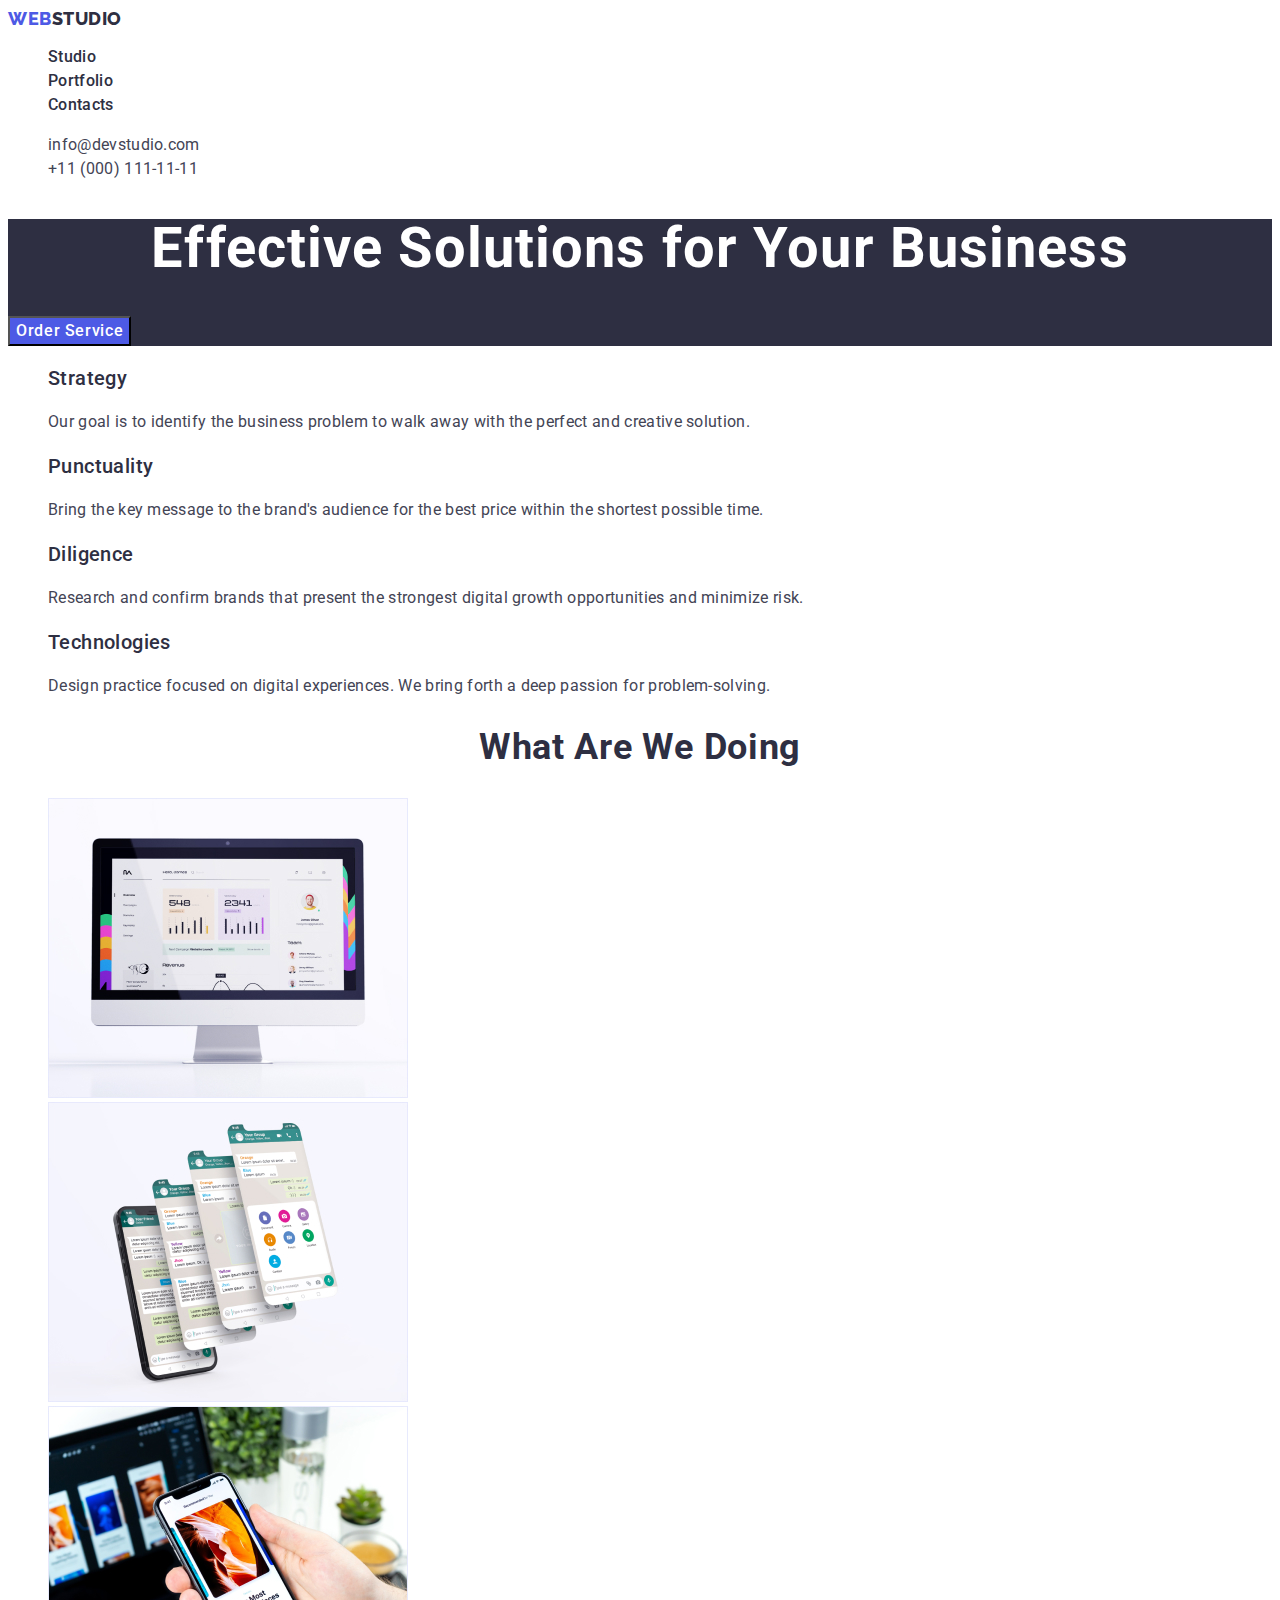
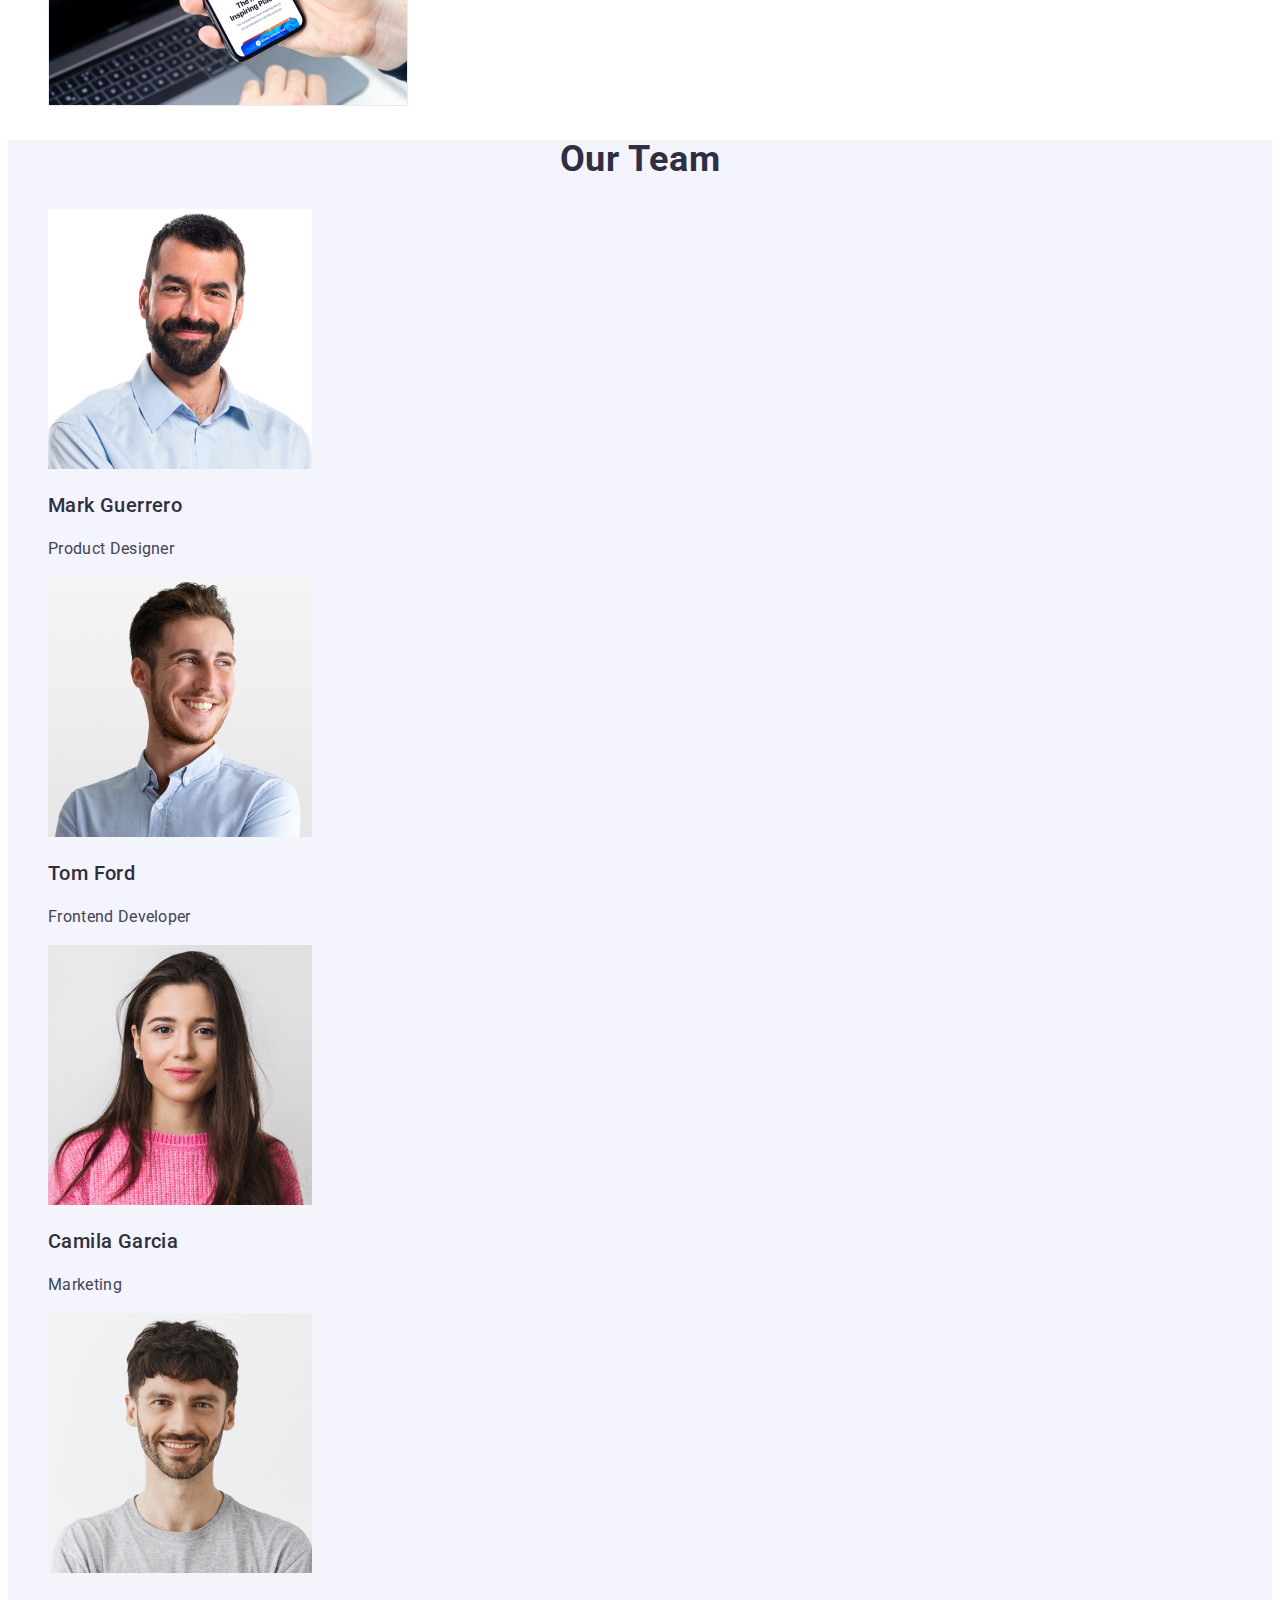
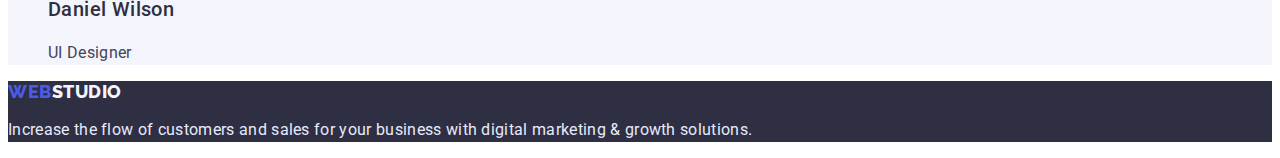
<file: index.html>
<!DOCTYPE html>
<html lang="en">

<head>
    <meta charset="UTF-8">
    <meta http-equiv="X-UA-Compatible" content="IE=edge">
    <meta name="viewport" content="width=device-width, initial-scale=1.0">
    <title>Document</title>
    <link rel="preconnect" href="https://fonts.googleapis.com">
    <link rel="preconnect" href="https://fonts.gstatic.com" crossorigin>
    <link
        href="https://fonts.googleapis.com/css2?family=Raleway:wght@800&family=Roboto:wght@400;500;700;900&display=swap"
        rel="stylesheet">
    <link rel="stylesheet" href="./css/styles.css" />
</head>

<body>
    <!-- HEADER -->
    <header class="header">
        <nav class="nav-header">
            <a class="header-logo link " href="./index.html">Web<span class="logo-studio">Studio</span>
            </a>
            <ul class="menu list ">
                <li class="menu-item">
                    <a class="menu-link link" href="./index.html">Studio</a>
                </li>
                <li class="menu-item">
                    <a class="menu-link link" href="./portfolio.html">Portfolio</a>
                </li>
                <li class="menu-item">
                    <a class="menu-link link" href="">Contacts</a>
                </li>
            </ul>
        </nav>
        <address class="address header-address">
            <ul class="address-list list">
                <li class="address-item"><a class="address link" href="mailto:info@devstudio.com">info@devstudio.com</a>
                </li>
                <li class="address-item"><a class="address link" href="tel:+110001111111">+11 (000) 111-11-11</a></li>
            </ul>
        </address>
    </header>

    <main>
        <!-- HERO -->
        <section class="hero">
            <h1 class="hero-title-top">Effective Solutions
                for Your Business</h1>
            <button type="button" class="hero-btn">Order Service</button>
        </section>
        <!-- DESCRIPTION -->
        <section class="description">
            <h2 class="description-title-hidden" hidden>features</h2>
            <ul class="description-list list">
                <li class="description-item list">
                    <h3 class="description-title">Strategy</h3>
                    <p class="description-text">Our goal is to identify the business
                        problem to walk away with the perfect and creative solution.</p>
                </li>
                <li class="description-item list">
                    <h3 class="description-title">Punctuality</h3>
                    <p class="description-text">Bring the key message to the brand's audience for the best price within
                        the
                        shortest possible
                        time.</p>
                </li>
                <li class="description-item list">
                    <h3 class="description-title">Diligence</h3>
                    <p class="description-text">Research and confirm brands that present the strongest digital growth
                        opportunities and minimize
                        risk.</p>
                </li>
                <li class="description-item list">
                    <h3 class="description-title">Technologies</h3>
                    <p class="description-text">Design practice focused on digital experiences. We bring forth a deep
                        passion for
                        problem-solving.</p>
                </li>
            </ul>
        </section>
        <!-- OUR SKILLS -->
        <section class="skills">
            <h2 class="title-skills">What are we doing</h2>
            <ul class="skills-list list">
                <li class="skills-item list">
                    <img src="./images/statistics.jpg" alt="statistics" width="360" height="300">
                </li>
                <li class="skills-item list">
                    <img src="./images/messendger.jpg" alt="messendger" width="360" height="300">
                </li>
                <li class="skills-item list">
                    <img src="./images/phone.jpg" alt="phone" width="360" height="300">
                </li>
            </ul>
        </section>
        <!-- OUR TEAM -->
        <section class="about">
            <h2 class="about-title">Our Team</h2>
            <ul class="about-list list">
                <li class="about-item ">
                    <img src="./images1/mark-guerrero.jpg" alt="foto" width="264" height="260">
                    <h3 class="about-title-top">Mark Guerrero</h3>
                    <p class="about-text">Product Designer</p>
                </li>
                <li class="about-item list">
                    <img src="./images1/tom-ford.jpg" alt="foto" width="264" height="260">
                    <h3 class="about-title-top">Tom Ford</h3>
                    <p class="about-text">Frontend Developer</p>
                </li>
                <li class="about-item list">
                    <img src="./images1/camila-garcia.jpg" alt="foto" width="264" height="260">
                    <h3 class="about-title-top">Camila Garcia</h3>
                    <p class="about-text">Marketing</p>
                </li>
                <li class="about-item list">
                    <img src="./images1/daniel-wilson.jpg" alt="foto" width="264" height="260">
                    <h3 class="about-title-top">Daniel Wilson</h3>
                    <p class="about-text">UI Designer</p>
                </li>
            </ul>
        </section>
    </main>
    <!-- FOOTER -->
    <footer class="footer">
        <a class="footer-logo link " href="./index.html">Web<span class="logo-studio">Studio</span>
        </a>
        <p class="footer-text">Increase the flow of customers and sales for your business with digital marketing &
            growth solutions.</p>
    </footer>
</body>

</html>
</file>
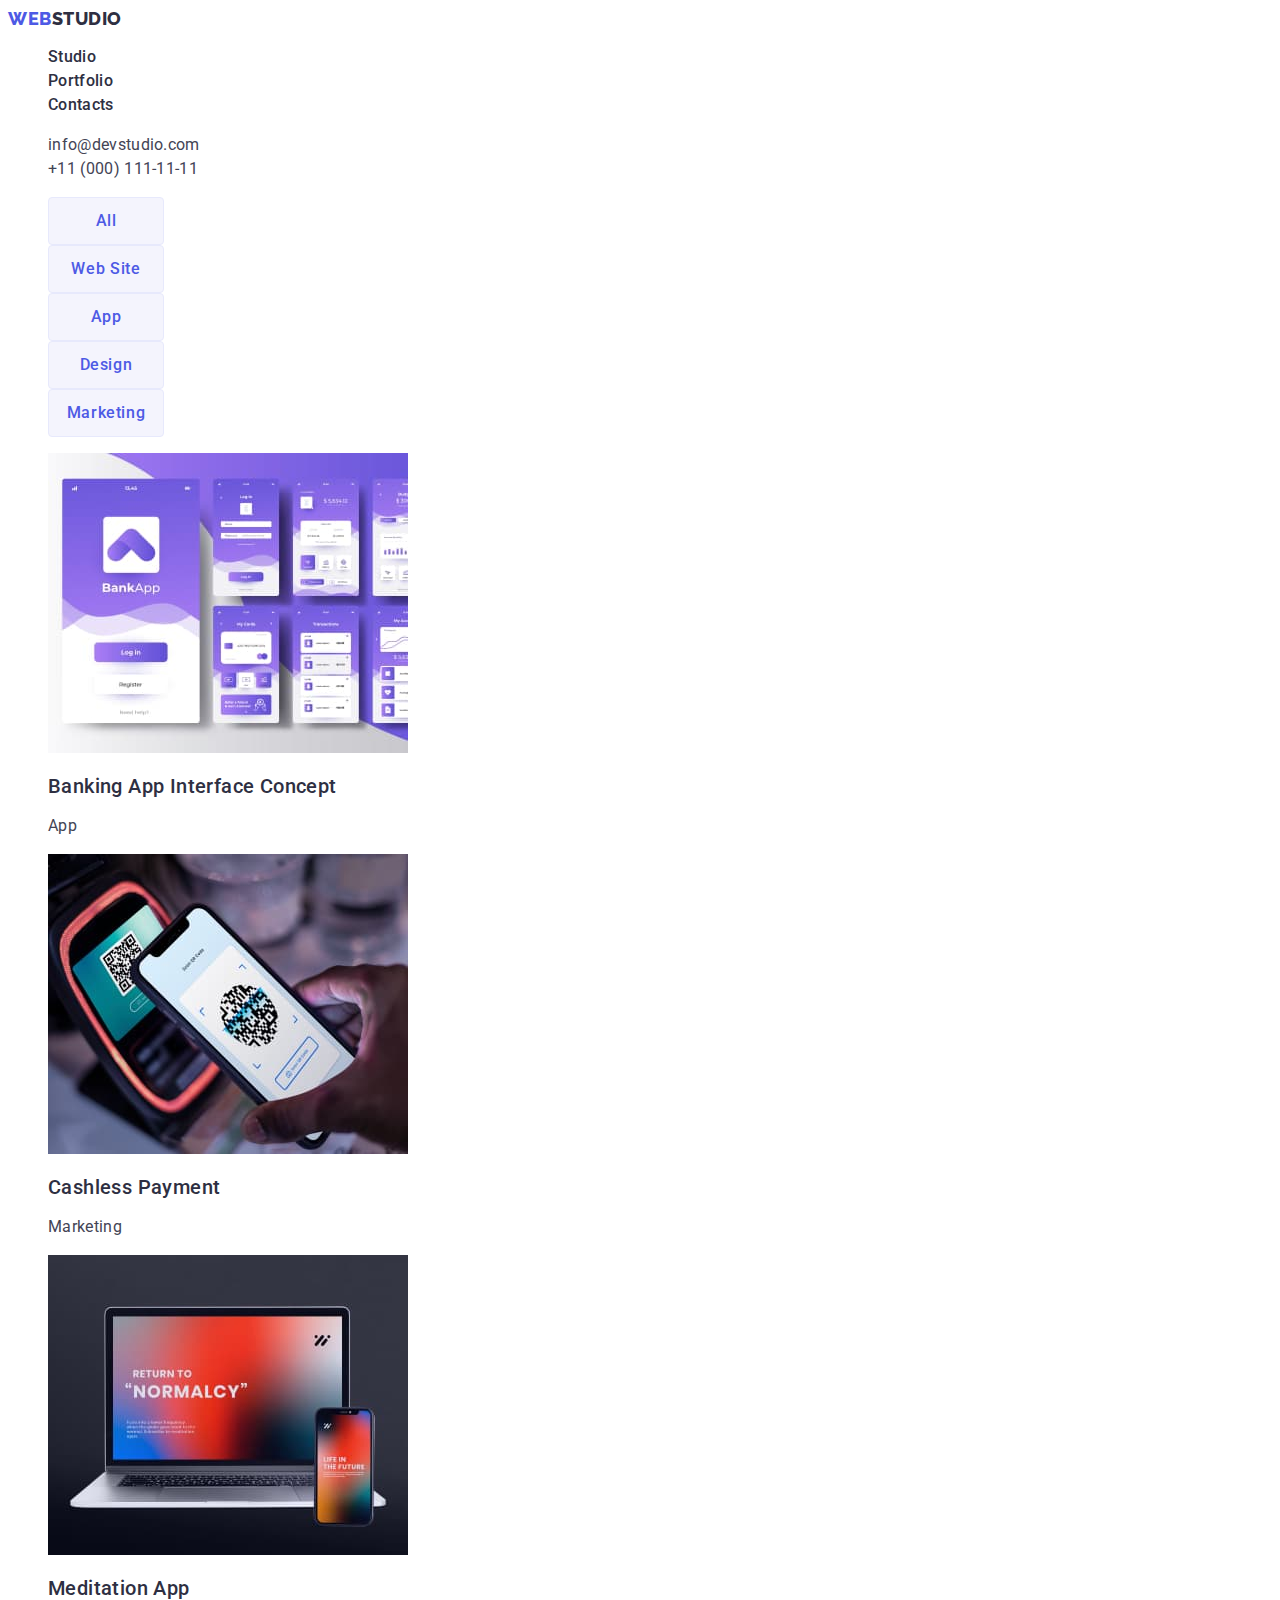
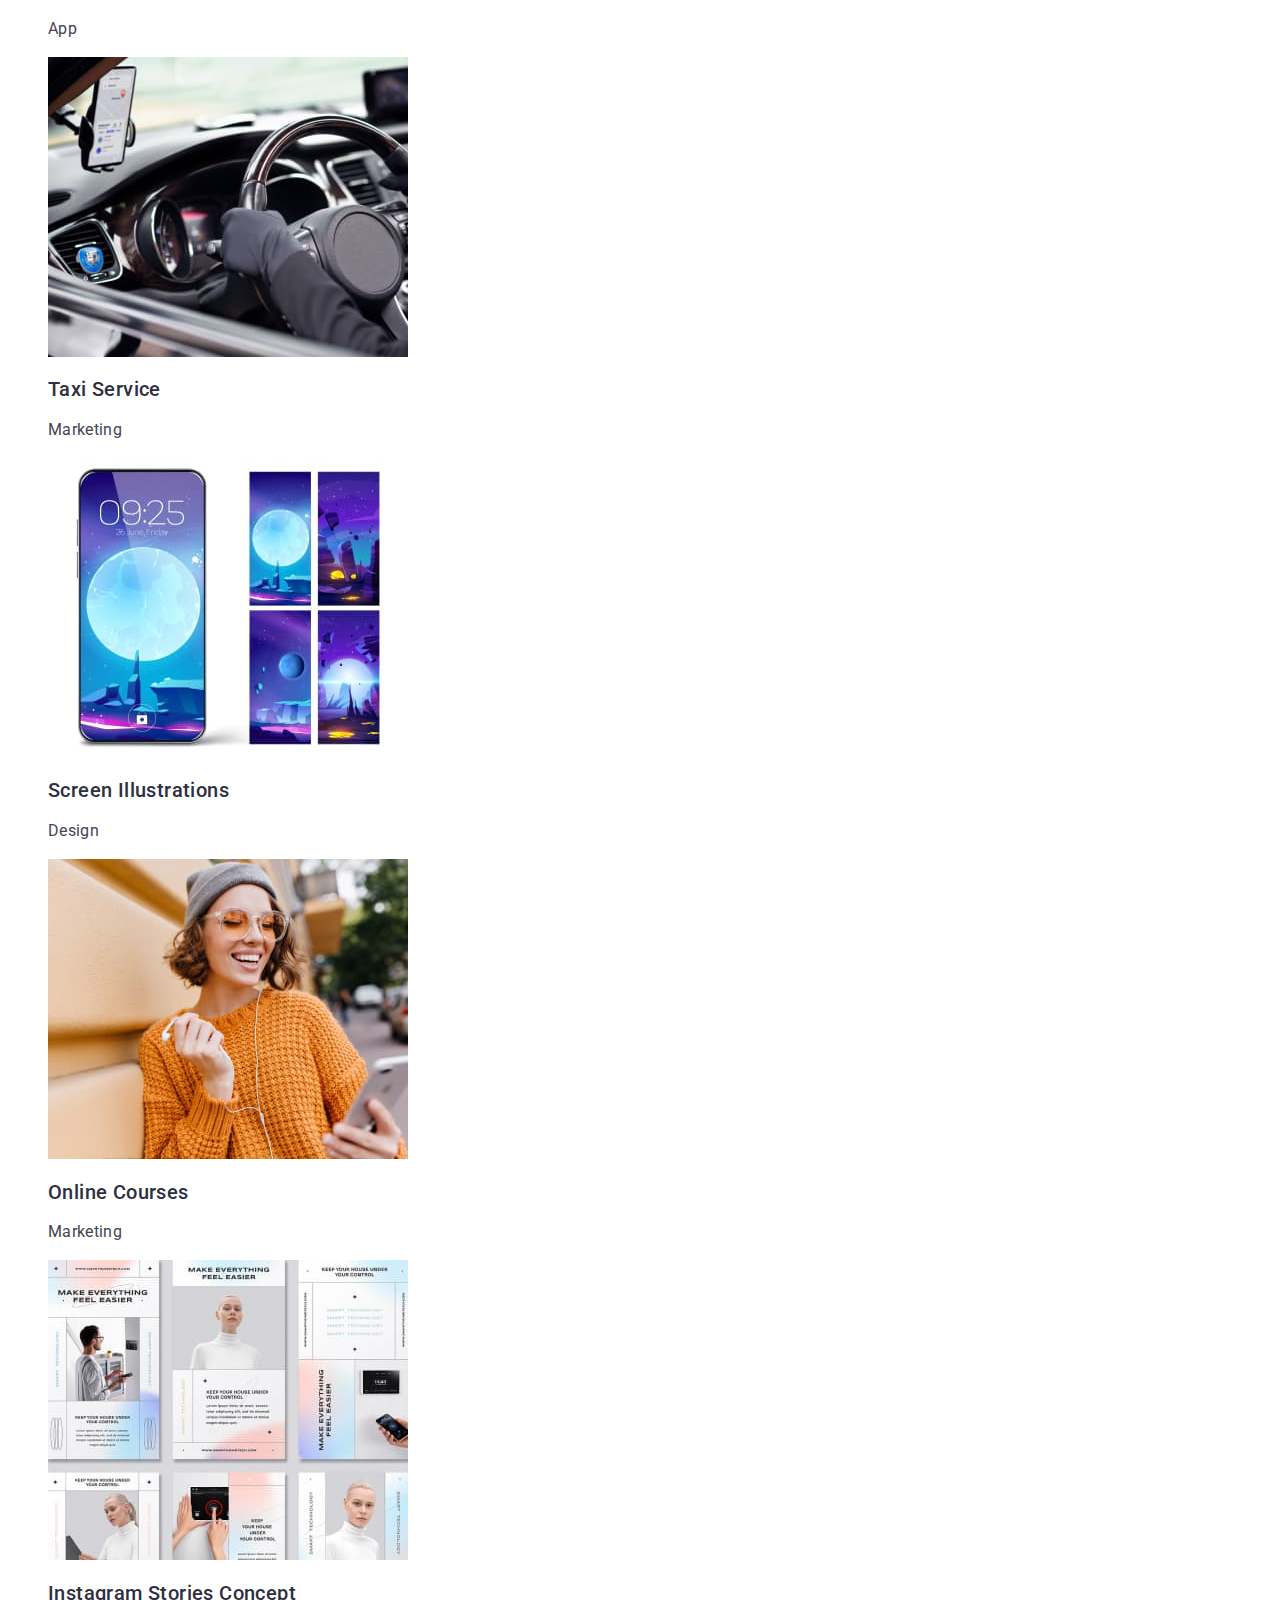
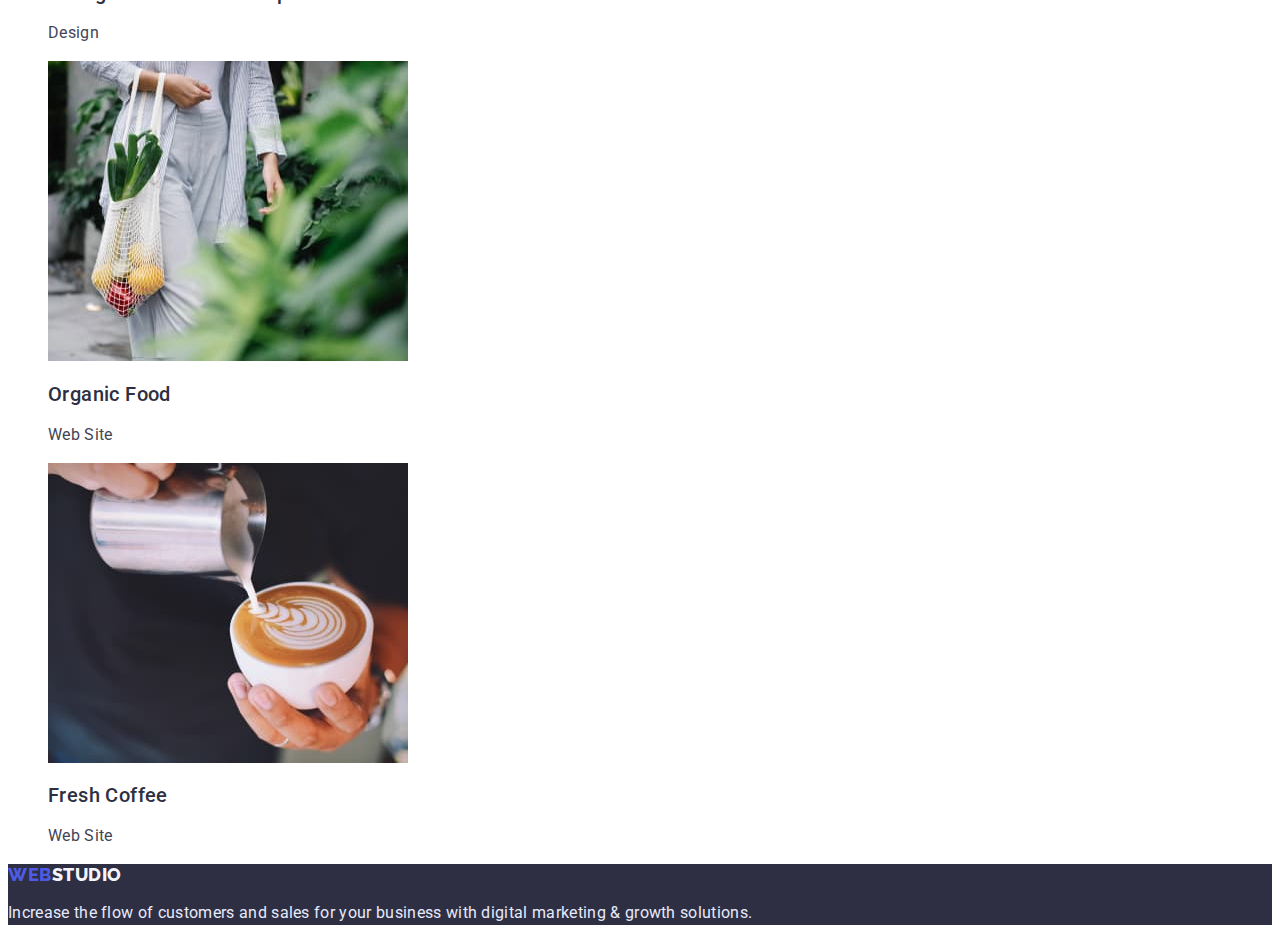
<file: portfolio.html>
<!DOCTYPE html>
<html lang="en">

<head>
    <meta charset="UTF-8">
    <meta http-equiv="X-UA-Compatible" content="IE=edge">
    <meta name="viewport" content="width=device-width, initial-scale=1.0">
    <title>Portfolio</title>
    <link rel="preconnect" href="https://fonts.googleapis.com">
    <link rel="preconnect" href="https://fonts.gstatic.com" crossorigin>
    <link
        href="https://fonts.googleapis.com/css2?family=Raleway:wght@800&family=Roboto:wght@400;500;700;900&display=swap"
        rel="stylesheet">
    <link rel="stylesheet" href="./css/styles.css" />
</head>

<body>
    <!-- HEADER -->
    <header class="header">
        <nav class="nav-header">
            <a class="header-logo link " href="./index.html">Web<span class="logo-studio">Studio</span>
            </a>
            <ul class="menu list ">
                <li class="menu-item">
                    <a class="menu-link link" href="./index.html">Studio</a>
                </li>
                <li class="menu-item">
                    <a class="menu-link link" href="./portfolio.html">Portfolio</a>
                </li>
                <li class="menu-item">
                    <a class="menu-link link" href="">Contacts</a>
                </li>
            </ul>
        </nav>
        <address class="address header-address">
            <ul class="address-list list">
                <li class="address-item"><a class="address link" href="mailto:info@devstudio.com">info@devstudio.com</a>
                </li>
                <li class="address-item"><a class="address link" href="tel:+110001111111">+11 (000) 111-11-11</a></li>
            </ul>
        </address>
    </header>
    <main>
        <!-- BUTTON -->
        <section class="list">
            <h1 hidden>button</h1>
            <ul class="menu list">
                <li class="menu-item">
                    <button class="menu-button" type="button">All</button>
                </li>
                <li class="menu-item">
                    <button class="menu-button" type="button">Web Site</button>
                </li>
                <li class="menu-item">
                    <button class="menu-button" type="button">App</button>
                </li>
                <li class="menu-item">
                    <button class="menu-button" type="button">Design</button>
                </li>
                <li class="menu-item">
                    <button class="menu-button" type="button">Marketing</button>
                </li>
            </ul>

            <!-- GALLERY -->

            <ul class="gallery-list list">
                <li class="gallery-item"><a class="link" href="">
                        <img src="./images_/banking-app-interface.jpg" alt="Banking App Interface Concept" width="360"
                            height="300">
                        <h2 class="gallery-title">Banking App Interface Concept</h2>
                        <p class="gallery-text">App</p>
                    </a>
                </li>

                <li class="gallery-item"><a class="link" href="">
                        <img src="./images_/cashless-payment.jpg" alt="Cashless Payment" width="360" height="300">
                        <h2 class="gallery-title">Cashless Payment</h2>
                        <p class="gallery-text">Marketing</p>
                    </a>
                </li>
                <li class="gallery-item"><a class="link" href="">
                        <img src="./images_/meditaion-app.jpg" alt="Meditation App" width="360" height="300">
                        <h2 class="gallery-title">Meditation App</h2>
                        <p class="gallery-text">App</p>
                    </a>
                </li>

                <li class="gallery-item"><a class="link" href="">
                        <img src="./images_/taxi-service.jpg" alt="Taxi Service" width="360" height="300">
                        <h2 class="gallery-title">Taxi Service</h2>
                        <p class="gallery-text">Marketing</p>
                    </a>
                </li>
                <li class="gallery-item"><a class="link" href="">
                        <img src="./images_/screen-illustrations.jpg" alt="Screen Illustrations" width="360"
                            height="300">
                        <h2 class="gallery-title">Screen Illustrations</h2>
                        <p class="gallery-text">Design</p>
                    </a>
                </li>
                <li class="gallery-item"><a class="link" href="">
                        <img src="./images_/online-courses.jpg" alt="Online Courses" width="360" height="300">
                        <h2 class="gallery-title">Online Courses</h2>
                        <p class="gallery-text">Marketing</p>
                    </a>
                </li>
                <li class="gallery-item"><a class="link" href="">
                        <img src="./images_/instagram-stories.jpg" alt="Instagram Stories Concept" width="360"
                            height="300">
                        <h2 class="gallery-title">Instagram Stories Concept</h2>
                        <p class="gallery-text">Design</p>
                    </a>
                </li>
                <li class="gallery-item"><a class="link" href="">
                        <img src="./images_/organic-food.jpg" alt="Organic Food" width="360" height="300">
                        <h2 class="gallery-title">Organic Food</h2>
                        <p class="gallery-text">Web Site</p>
                    </a>
                </li>
                <li class="gallery-item"><a class="link" href="">
                        <img src="./images_/fresh-coffee.jpg" alt="Fresh Coffee" width="360" height="300">
                        <h2 class="gallery-title">Fresh Coffee</h2>
                        <p class="gallery-text">Web Site </p>
                    </a>
                </li>
            </ul>
        </section>
    </main>


    <!-- FOOTER -->
    <footer class="footer">
        <a class="footer-logo link " href="./index.html">Web<span class="logo-studio">Studio</span>
        </a>
        <p class="footer-text">Increase the flow of customers and sales for your business with digital marketing &
            growth solutions.</p>
    </footer>
</body>

</html>
</file>
<file: css/styles.css>
:root {
  --primary-brand-color: #4d5ae5;
  --pressed-state-color: #404bbf;
  --dark-color: #2e2f42;
  --color-green: #31d0aa;
  --text-color: #434455;
  --subtle-text-color: #8e8f99;
  --accent-color: #e7e9fc;
  --light-color: #f4f4fd;
  --modal-overlay-color: #2e2f42;
  --hero-backround-color: #2e2f42;
  --title-color: #ffffff;
}

body {
  font-family: "Roboto", sans-serif;
  font-style: normal;
  color: var(--text-color);
}
.list {
  list-style: none;
}
.link {
  text-decoration: none;
}
/*==============HEADER============== */
.header .menu-link {
  font-weight: 500;
  font-size: 16px;
  line-height: 1.5;
  letter-spacing: 0.02em;
  color: var(--dark-color);
}
.menu-link:hover,
.menu-link:focus {
  color: var(--pressed-state-color);
}
.address {
  color: var(--text-color);
  font-style: normal;
}
.header-address {
  font-style: normal;
  font-weight: 400;
  font-size: 16px;
  line-height: 1.5;
  letter-spacing: 0.02em;
  color: var(--text-color);
}
.address:hover,
.address:focus {
  color: var(--pressed-state-color);
}

.header-logo {
  font-family: "Raleway", sans-serif;
  font-weight: 800;
  font-size: 18px;
  line-height: 1.17;
  letter-spacing: 0.03em;
  text-transform: uppercase;
  color: var(--primary-brand-color);
}
.header-logo .logo-studio {
  font-family: "Raleway", sans-serif;
  font-weight: 800;
  font-size: 18px;
  line-height: 1.17;
  letter-spacing: 0.03em;
  text-transform: uppercase;
  color: var(--dark-color);
}
/*==============/HEADER============== */
/* ===============HERO=============== */
.hero {
  background-color: var(--dark-color);
}
.hero-title-top {
  font-size: 56px;
  line-height: 1.07;
  text-align: center;
  letter-spacing: 0.02em;
  color: var(--title-color);
}
.hero-btn {
  font-weight: 500;
  font-size: 16px;
  line-height: 1.5;
  font-family: inherit;
  letter-spacing: 0.04em;
  color: var(--title-color);
  background: var(--primary-brand-color);
  cursor: pointer;
}
.hero-btn:hover,
.hero-btn:focus {
  background: var(--pressed-state-color);
}
/* ===============/HERO=============== */
/* ===================DESCRIPTION=================== */
.description-title-hidden {
  background-color: var(--title-color);
}

.description-title {
  font-weight: 500;
  font-size: 20px;
  line-height: 1.2;
  letter-spacing: 0.02em;
  color: var(--dark-color);
}

.description-text {
  font-size: 16px;
  line-height: 1.5;
  letter-spacing: 0.02em;
  color: var(--text-color);
}
/* ===================/DESCRIPTION=================== */
/* ===================OUR SKILLS=================== */
.title-skills {
  font-size: 36px;
  line-height: 1.11;
  text-align: center;
  letter-spacing: 0.02em;
  color: var(--dark-color);
  text-transform: capitalize;
}
/* ===================/OUR SKILLS=================== */

/* ===================OUR TEAM=================== */
.about {
  background-color: var(--light-color);
}
.about-title {
  font-size: 36px;
  line-height: 1.11;
  text-align: center;
  letter-spacing: 0.02em;
  text-transform: capitalize;
  color: var(--dark-color);
}
.about-list {
}
.about-item {
}
.list {
}
.about-title-top {
  font-weight: 500;
  font-size: 20px;
  line-height: 1.2;
  letter-spacing: 0.02em;
  color: var(--dark-color);
}
.about-text {
  font-size: 16px;
  line-height: 1.5;
  letter-spacing: 0.02em;
  color: var(--text-color);
}
/* ===================/OUR TEAM=================== */

/*====================PORTFOLIO BUTTON====================*/
.menu-button {
  font-family: inherit;
  width: 116px;
  height: 48px;
  background: #f4f4fd;
  border: 1px solid #e7e9fc;
  border-radius: 4px;
  font-weight: 500;
  font-size: 16px;
  line-height: 1.5;
  letter-spacing: 0.04em;
  color: var(--primary-brand-color);
  cursor: pointer;
}
.menu-button:hover,
.menu-button:focus {
  color: var(--title-color);
  background-color: var(--pressed-state-color);
}
/*====================/PORTFOLIO BUTTON====================*/

/*====================PORTFOLIO GALLERY====================*/

.gallery-title {
  font-weight: 500;
  font-size: 20px;
  line-height: 1.2;
  letter-spacing: 0.02em;
  color: var(--dark-color);
}
.gallery-text {
  font-size: 16px;
  line-height: 1.5;
  letter-spacing: 0.02em;
  color: var(--text-color);
}
/* ================FOOTER ================ */
.footer {
  background-color: var(--dark-color);
}
.footer-logo {
  font-family: "Raleway", sans-serif;
  font-weight: 800;
  font-size: 18px;
  line-height: 1.17;
  letter-spacing: 0.03em;
  text-transform: uppercase;
  color: var(--primary-brand-color);
}
.footer-logo .logo-studio {
  font-family: "Raleway", sans-serif;
  font-weight: 800;
  font-size: 18px;
  line-height: 1.17;
  letter-spacing: 0.03em;
  text-transform: uppercase;
  color: var(--light-color);
}
.footer-text {
  font-size: 16px;
  line-height: 1.5;
  letter-spacing: 0.02em;
  color: var(--accent-color);
}
</file>
